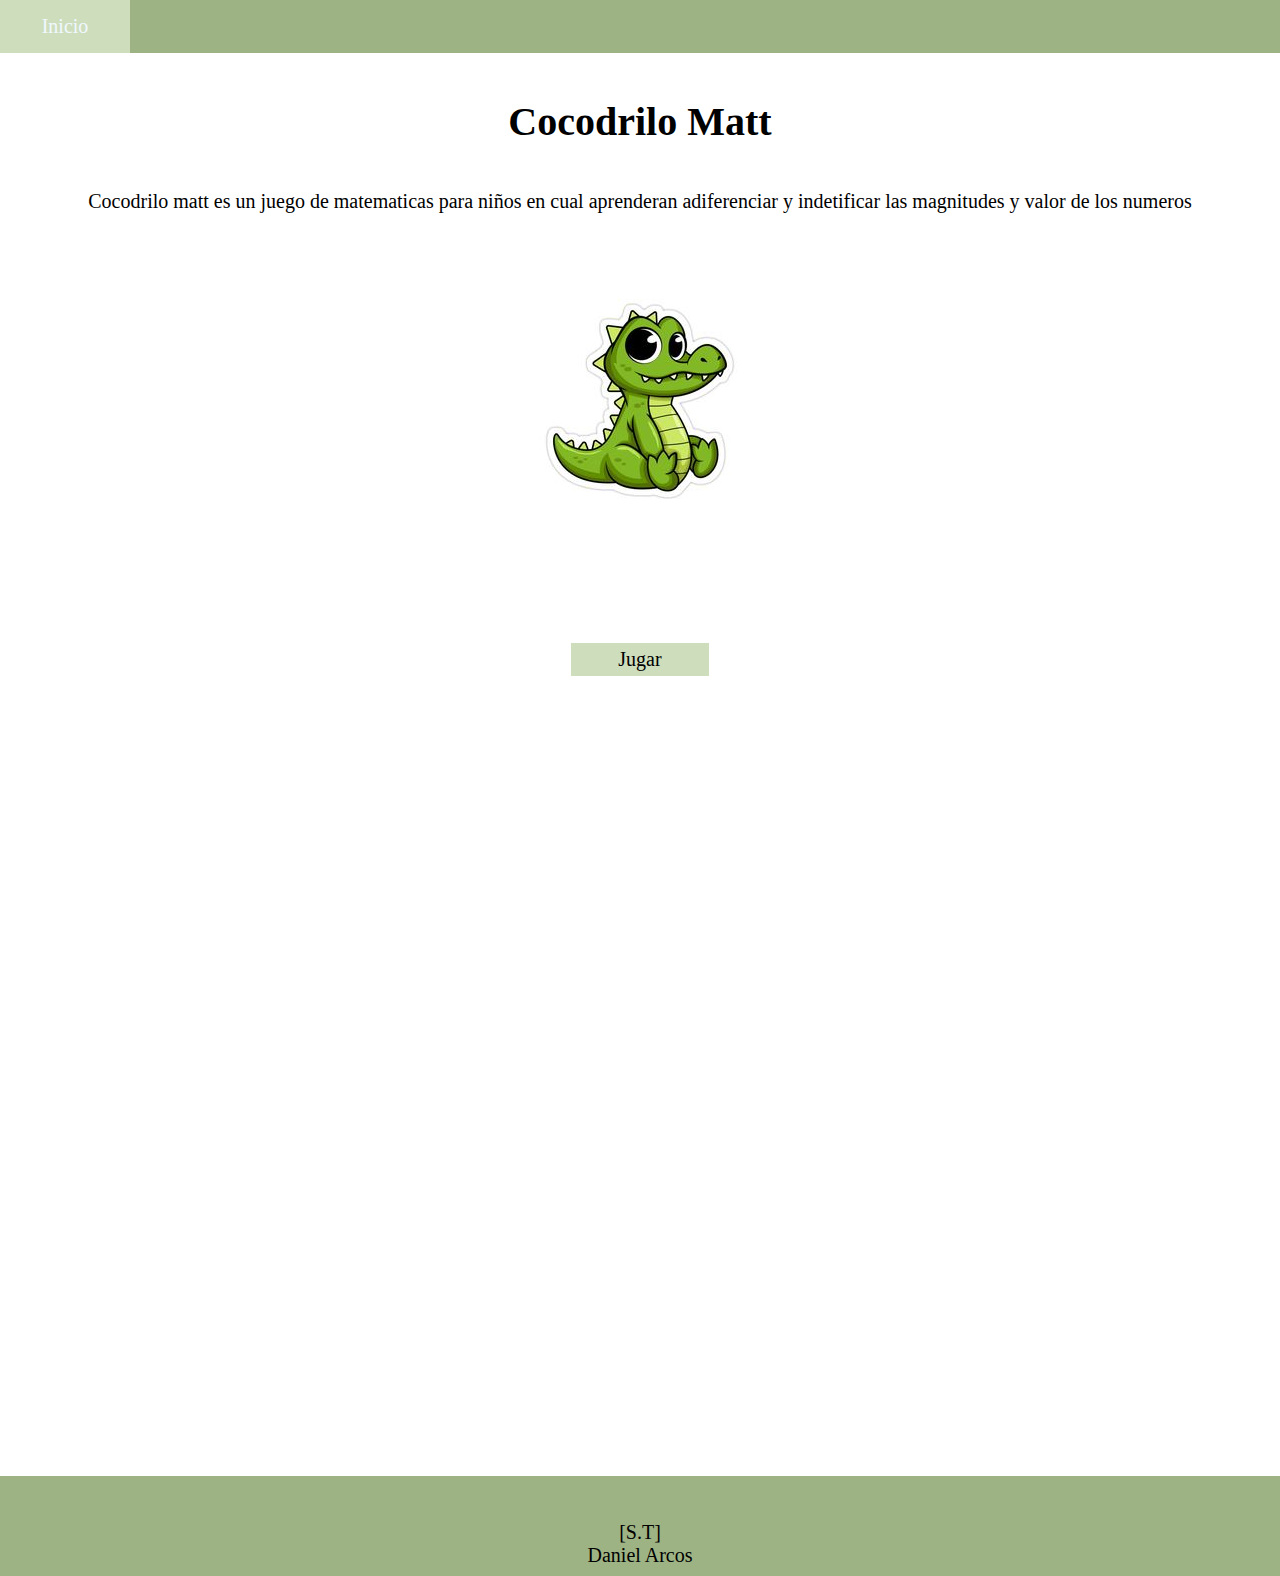
<file: index.html>
<!DOCTYPE html>
<html lang="en">
<head>
    <meta charset="UTF-8">
    <meta http-equiv="X-UA-Compatible" content="IE=edge">
    <meta name="viewport" content="width=device-width, initial-scale=1.0">
    <link rel="stylesheet" href="estiloIndex.css">
    <title>Inicio</title>
</head>
<body>
<header>
    <!--barra de inicio-->
    <div class="barraInicio">
        
        <ul id="enlase">
            <li><a href="index.html">Inicio</a></li>
        </ul>
    </div>
</header>
    <!--contenido en el cuerpo-->
    <div class="contenedorCuerpo">
        <p></p>
        <div class="textoCuerpo">
            <h1>Cocodrilo Matt</h1>
            <p>Cocodrilo matt es un juego de matematicas para niños en cual aprenderan adiferenciar y indetificar las magnitudes y 
               valor de los numeros</p>
        </div>
        <!--imagen-->
        <div class="imagenOne">
            <img src="img/7da002f9e9e594a175f567cd4ee81538.jpg" alt="">
        </div>
        <!--boton-->
        <div class="btnCuerpo">
            <a href=juego.html class= "btnJugar" id="btnJugarId">Jugar</a>
        </div>
    </div>
    <footer class="footer">
        <div class="contenerdorFooter">
           <p id="st">[S.T]</p>
           <p id ="nombre">Daniel Arcos</p>
        </div>
    </footer>
    <script></script>
</body>
</html>
</file>
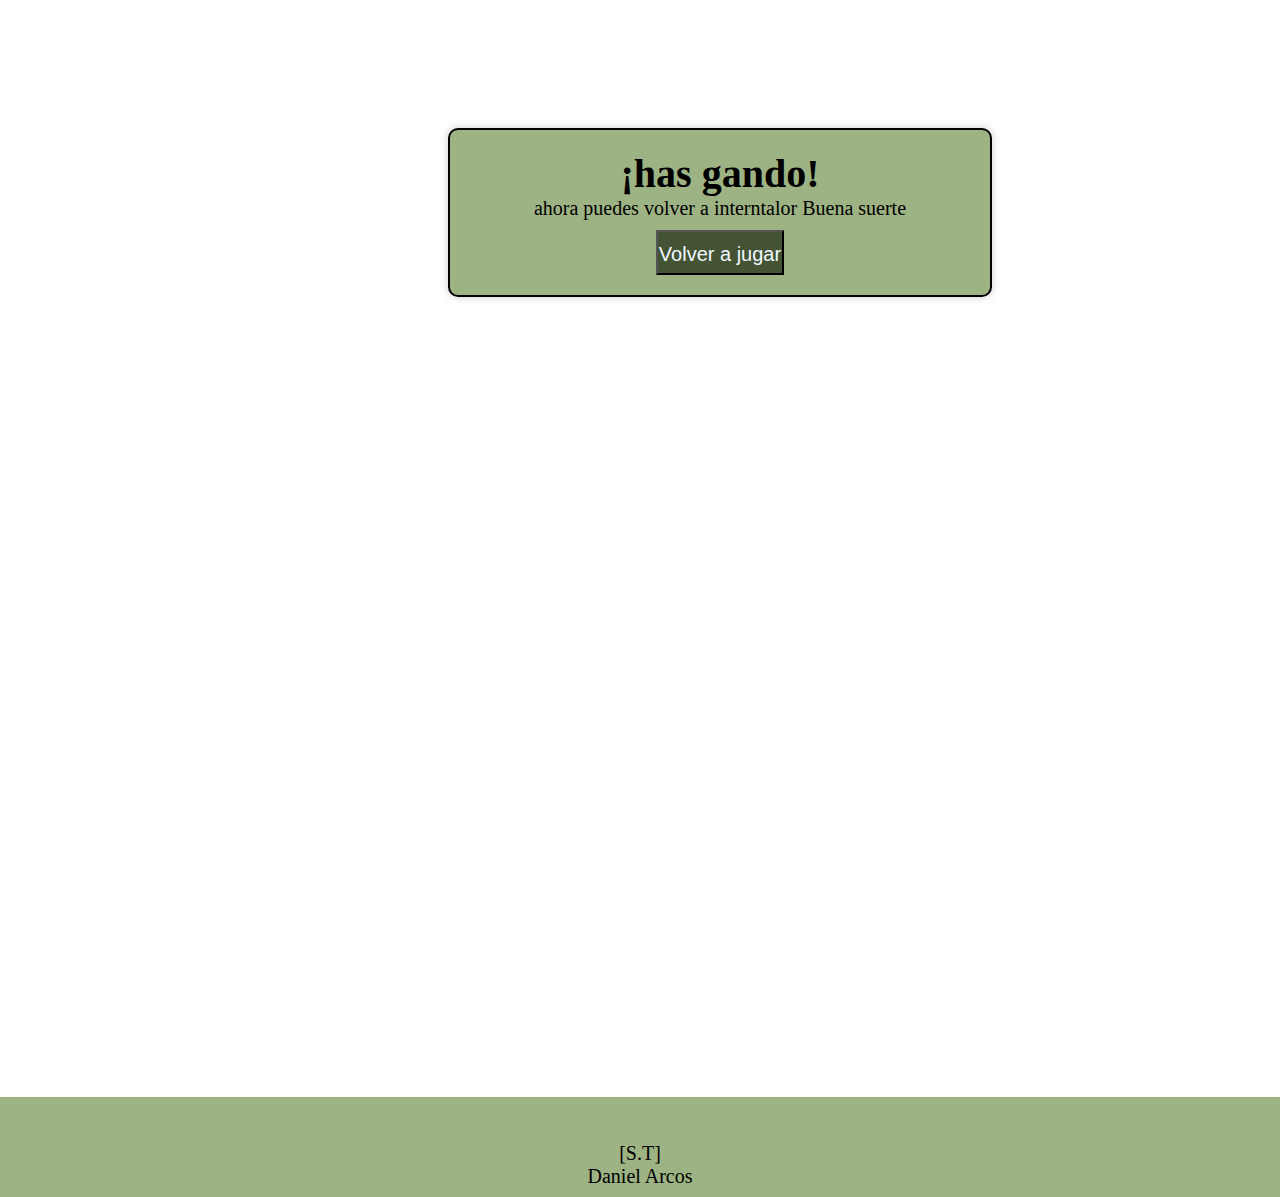
<file: Completo.html>
<!DOCTYPE html>
<html lang="en">
<head>
    <meta charset="UTF-8">
    <meta name="viewport" content="width=device-width, initial-scale=1.0">
    <link rel="stylesheet" href="estiloCompleto.css">
    <title>Win</title>
</head>
<body>
    <div class="contenedorCuerpo">
        <h1>¡has gando!</h1>
        <p>ahora puedes volver a interntalor Buena suerte</p>
        <button type="submit" id="try"><a href="juego.html">Volver a jugar</a></button>
    </div>
</body>
<footer class="footer">
    <div class="contenerdorFooter">
       <p id="st">[S.T]</p>
       <p id ="nombre">Daniel Arcos</p>
    </div>
</footer>
</html>
</file>
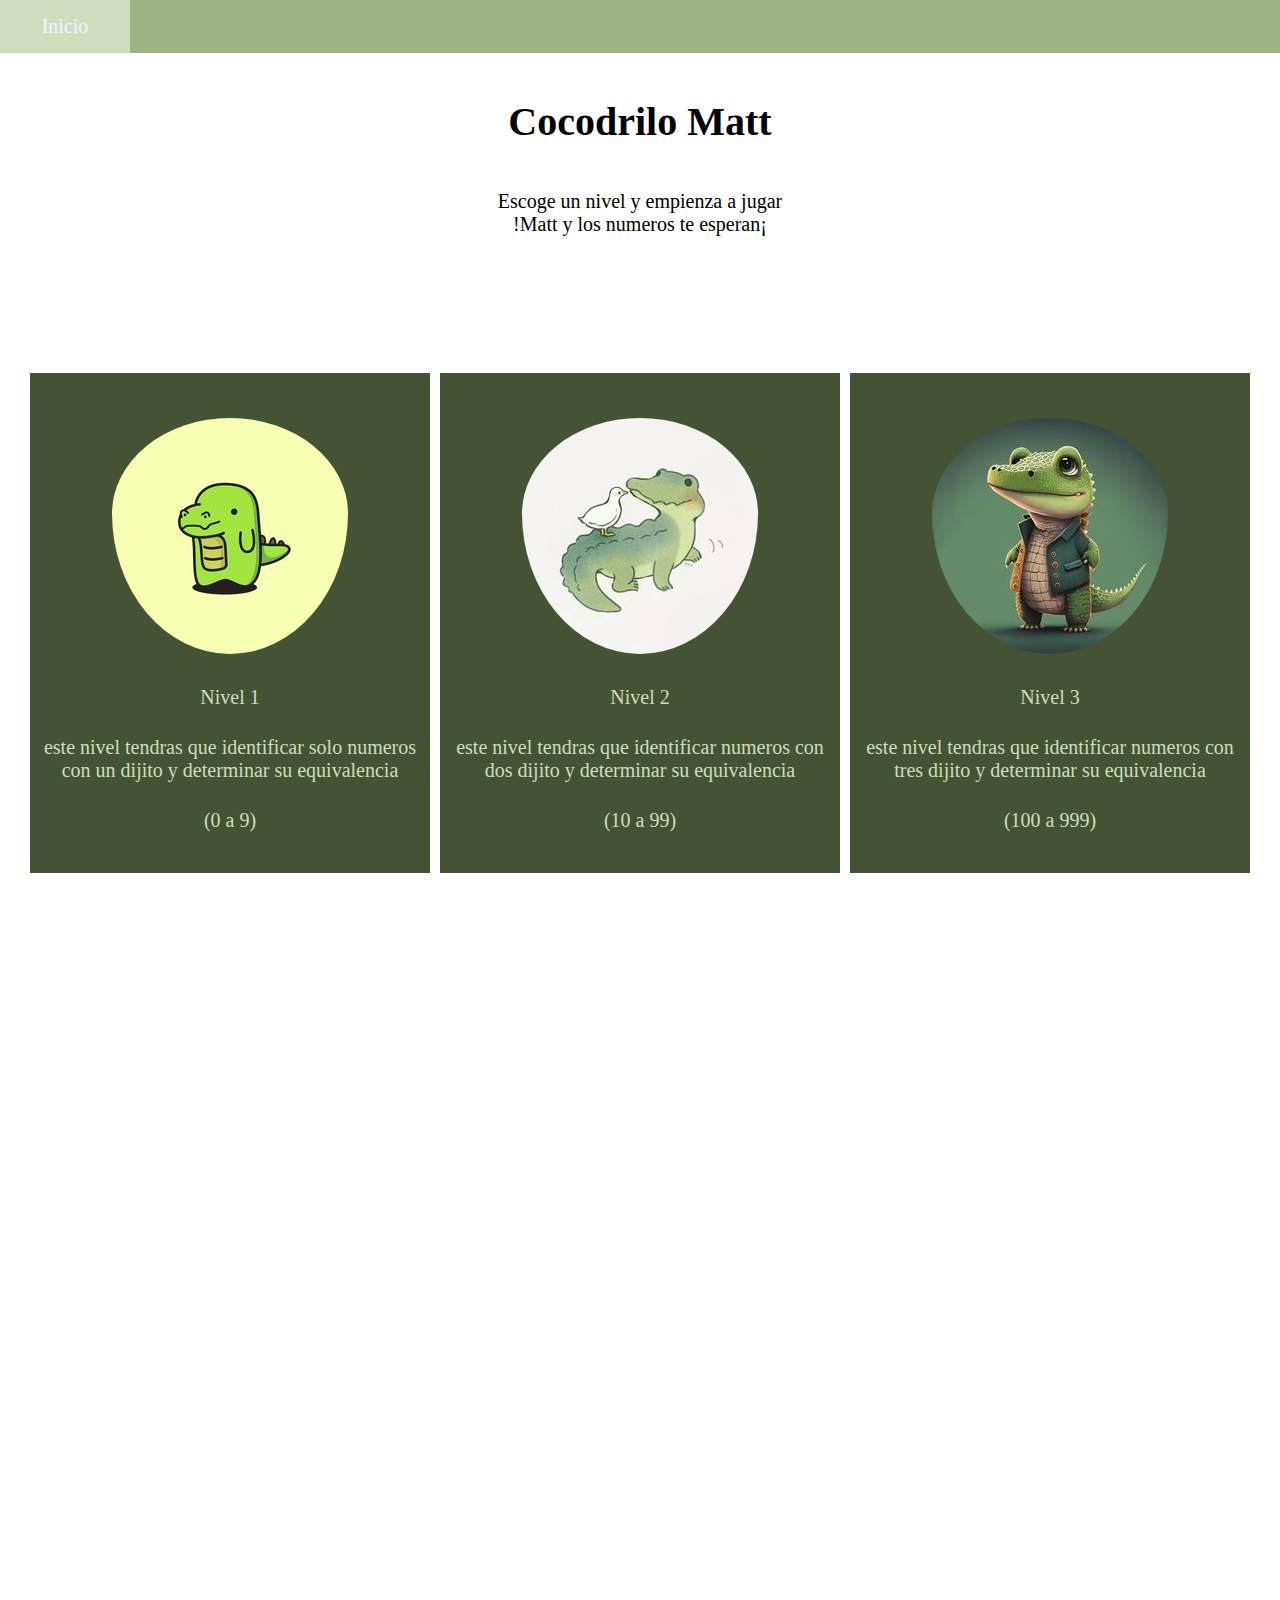
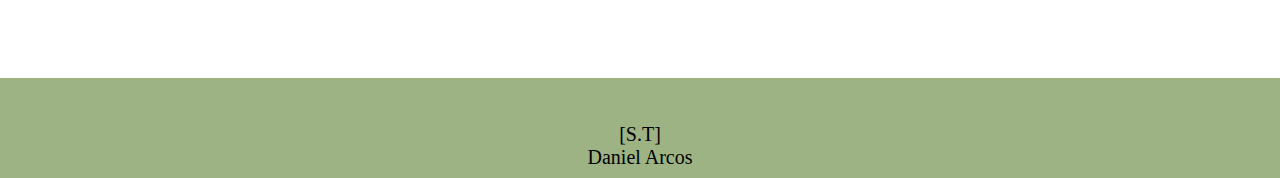
<file: juego.html>
<!DOCTYPE html>
<html lang="en">
<head>
    <meta charset="UTF-8">
    <meta name="viewport" content="width=device-width, initial-scale=1.0">
    <link rel="stylesheet" href="estiloJuego.css">
    <title>Juego</title>
</head>
<body>
    <header>
        <!--barra de inicio-->
        <div class="barraInicio">
            <ul id="enlase">
                <li><a href="index.html">Inicio</a></li>
            </ul>
        </div>
    </header>
    <div class="contenedorCuerpo">
        <div class="textoCuerpo">
            <h1>Cocodrilo Matt</h1>
            <p>Escoge un nivel y empienza a jugar</p>
            <p>!Matt y los numeros te esperan¡</p>
        </div>
        <div class="contenedorNiveles">
            <div class="NivelOne">
                <img src="/img/61ec3f2e0837d05cbdedee6fe659735e.jpg" alt="" id="imgN1">
                <p>Nivel 1</p>
                <p>este nivel tendras que identificar solo numeros con un dijito y determinar su equivalencia</p>
                <p>(0 a 9)</p>
                <a href="Nivel1.html" class="btnJugar">Jugar Nive 1</a>
            </div>
            <div class = "NivelTwo">
                <img src="/img/76d6643b1730967a8a50364e54c48aaf.jpg" alt="" id="imgN2">
                <p>Nivel 2</p>
                <p>este nivel tendras que identificar numeros con dos dijito y determinar su equivalencia</p>
                <p>(10 a 99)</p>
                <a href="Nivel2.html" class="btnJugar">Jugar Nive 2</a>
            </div>
            <div class="NivelThree">
                <img src="/img/49349817a7430236ded38ba2596ea1d5.jpg" alt="" id="imgN3">
                <p>Nivel 3</p>
                <p>este nivel tendras que identificar numeros con tres dijito y determinar su equivalencia</p>
                <p>(100 a 999)</p>
                <a href="Nivel3.html" class="btnJugar">Jugar Nive 3</a>
            </div>
        </div>
    </div>
    <footer class="footer">
        <div class="contenerdorFooter">
            <p id="st">[S.T]</p>
            <p id ="nombre">Daniel Arcos</p>
         </div>
    </footer>
</body>
</html>
</file>
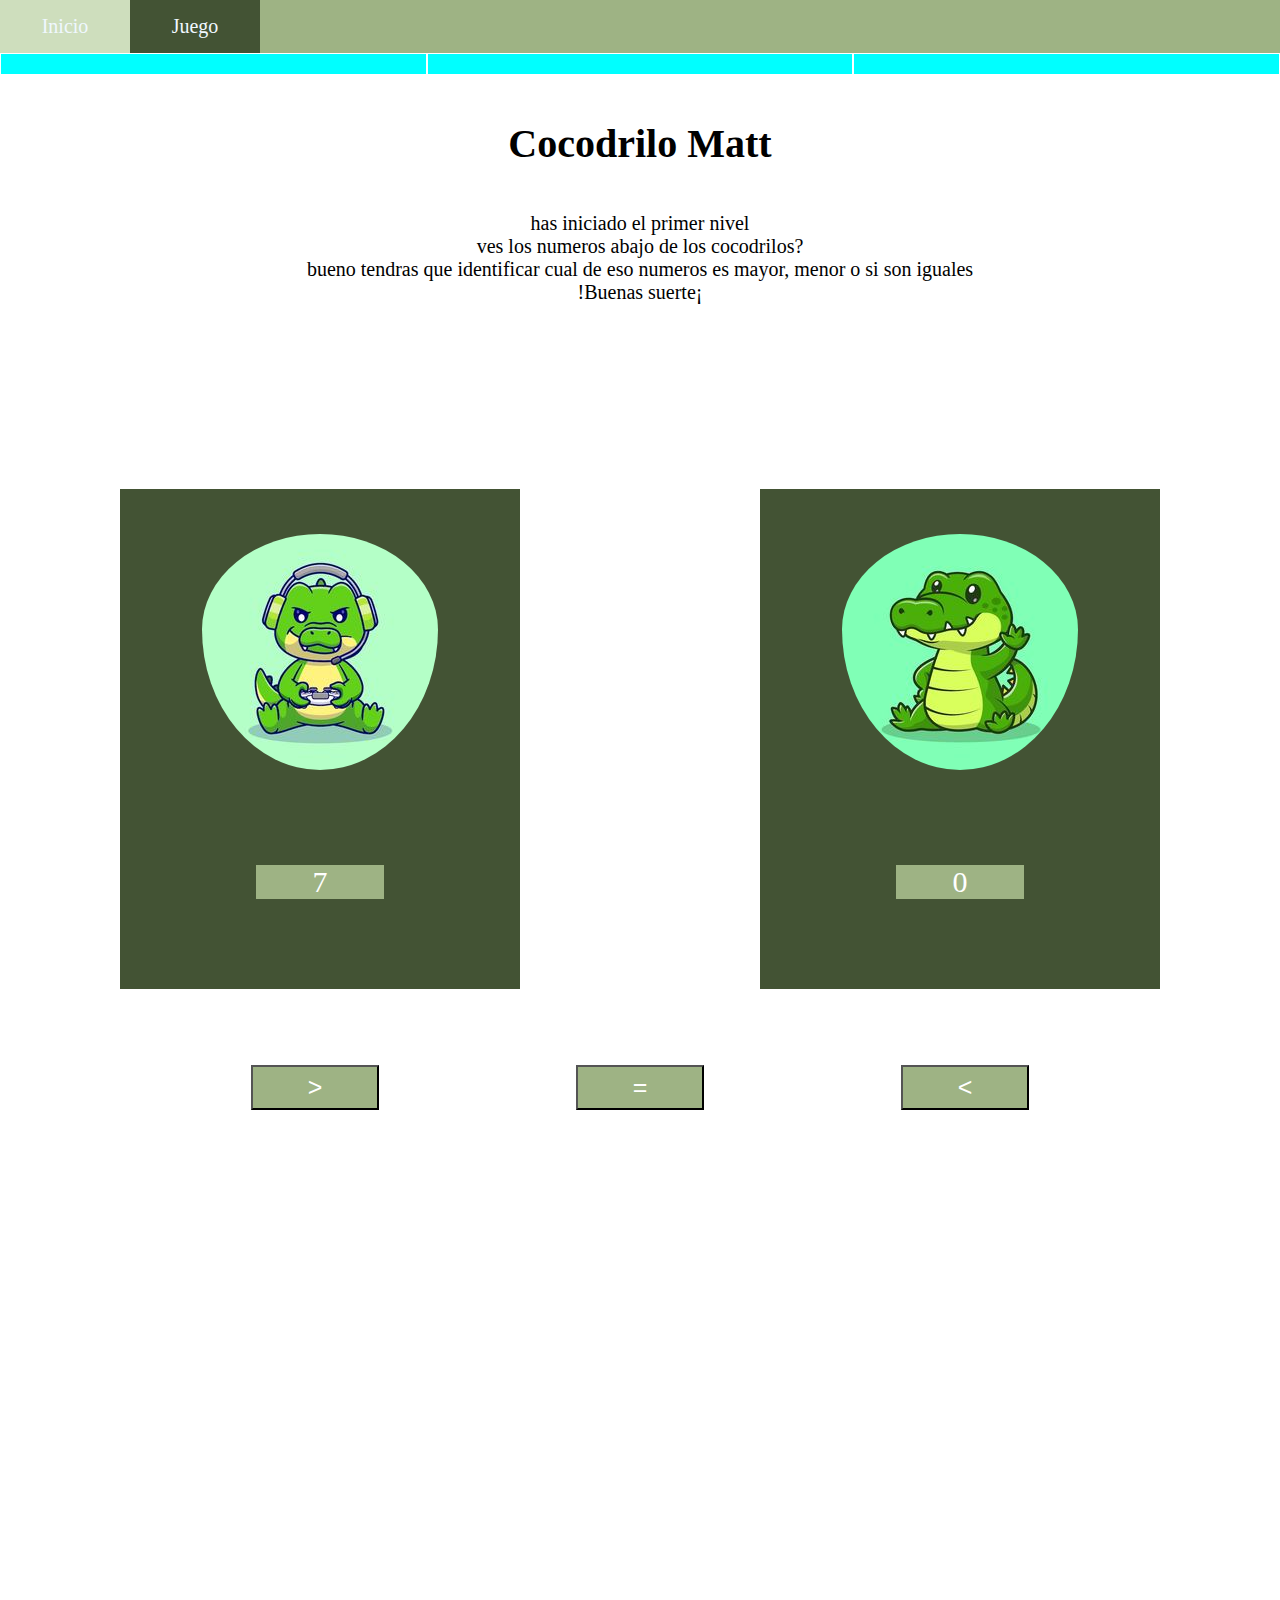
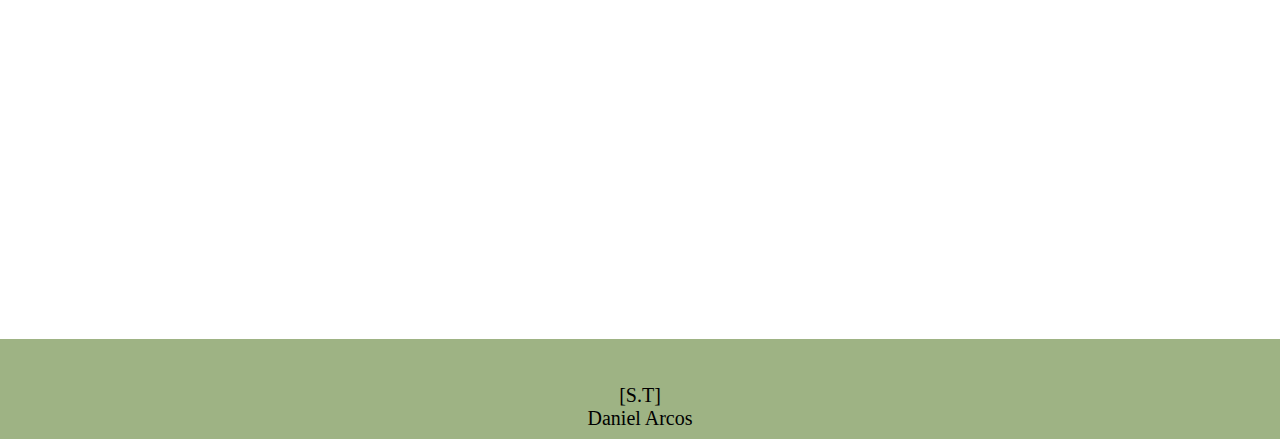
<file: Nivel1.html>
<!DOCTYPE html>
<html lang="en">
<head>
    <meta charset="UTF-8">
    <meta name="viewport" content="width=device-width, initial-scale=1.0">
    <link rel="stylesheet" href="estilosNievel.css">
    <title>Nievel 1</title>
</head>
<body>
    <header>
         <!--barra de inicio-->
         <div class="barraInicio">
            <ul id="enlase">
                <li><a href="index.html">Inicio</a></li>
                <li><a href="juego.html">Juego</a></li>
            </ul>
        </div>
        <div class="barraProgreso">
            <div id="progreso1">
    
            </div>
            <div id="progreso2">

            </div>
            <div id="progreso3">

            </div>
        </div>
    </header>
    <div class="continuar" id="continuar">
        <img src="img/cocodriloWin.jpg" alt="" id="img3">
        <button type="submit" id="btnContinuar"><a href="Nivel2.html">Continuar</a></button>
    </div>
    <div class="contenedorCuerpo">
        <div class="textoCuerpo">
            <h1>Cocodrilo Matt</h1>
            <p>has iniciado el primer nivel</p>
            <p>ves los numeros abajo de los cocodrilos?</p>
            <p>bueno tendras que identificar cual de eso numeros es mayor, menor o si son iguales</p>
            <p>!Buenas suerte¡</p>
        </div>
        <div class="ContenedorJuego">
            <div class="cajaNumero1">
                <img src="img/cocodriloGamer.jpg" alt="" id="img1">
                <p id="num1"></p>
            </div>
            <div class="cajaNumero2">
                <img src="/img/cocodriloSaludo.jpg" alt="" id="img2">
                <p id="num2"></p>
            </div>
        </div>
        <div class="cajaBotones">
            <button type="submit" id="btnMayor"><p>></p></button>
            <button type="submit" id="btnIgual"><p>=</p></button>
            <button type="submit" id="btnMenor"><p><</p></button>
        </div>
    </div>
    <footer class="footer">
        <div class="contenerdorFooter">
            <p id="st">[S.T]</p>
            <p id ="nombre">Daniel Arcos</p>
         </div>
    </footer>
    <script src="radon1.js"></script>
</body>
</html>
</file>
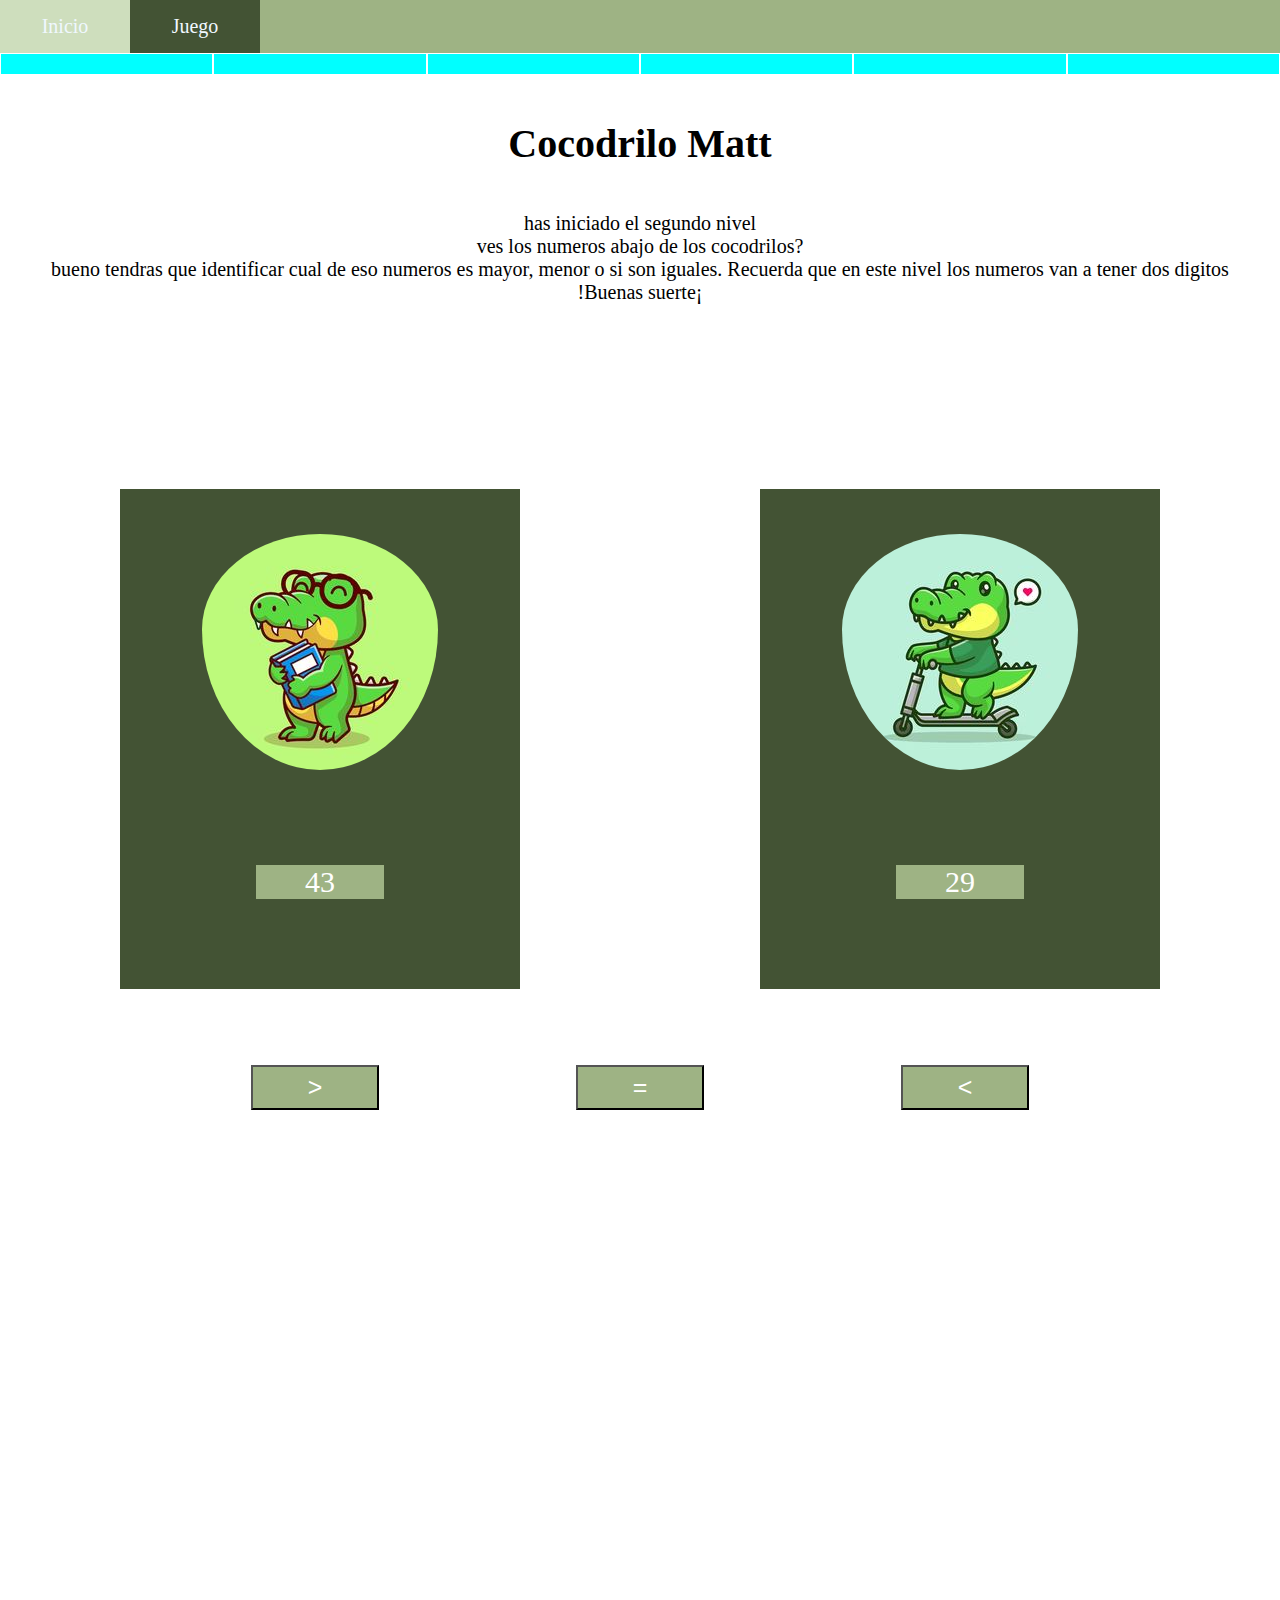
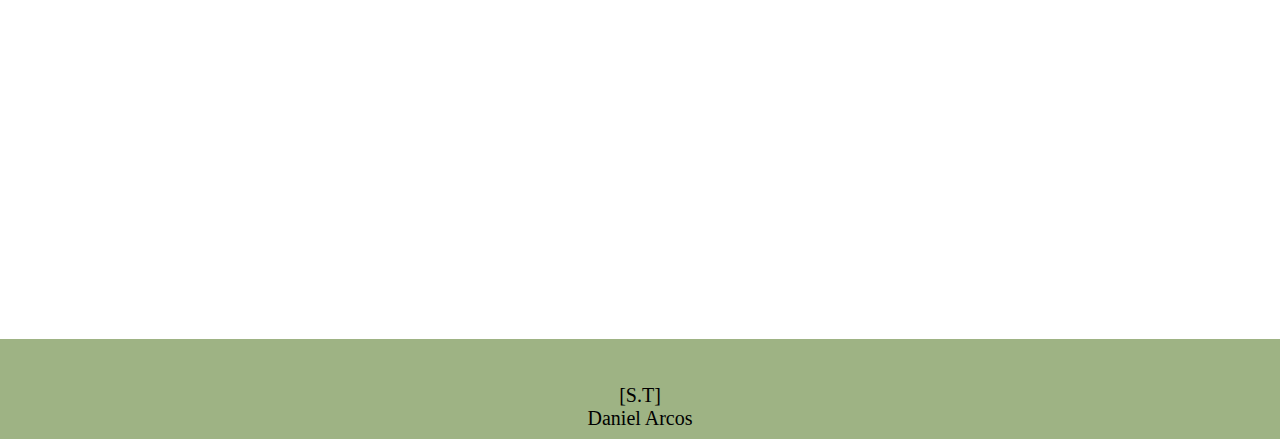
<file: Nivel2.html>
<!DOCTYPE html>
<html lang="en">
<head>
    <meta charset="UTF-8">
    <meta name="viewport" content="width=device-width, initial-scale=1.0">
    <link rel="stylesheet" href="estilosNievel.css">
    <title>Nievel 2</title>
</head>
<body>
    <header>
         <!--barra de inicio-->
         <div class="barraInicio">
            <ul id="enlase">
                <li><a href="index.html">Inicio</a></li>
                <li><a href="juego.html">Juego</a></li>
            </ul>
        </div>
        <div class="barraProgreso">
            <div id="progreso1">
    
            </div>
            <div id="progreso2">

            </div>
            <div id="progreso3">

            </div>
            <div id="progreso4">

            </div>
            <div id="progreso5">

            </div>
            <div id="progreso6">

            </div>
            
        </div>
    </header>
    <div class="continuar" id="continuar">
        <img src="img/cocodriloWin.jpg" alt="" id="img3">
        <button type="submit" id="btnContinuar"><a href="Nivel3.html">Continuar</a></button>
    </div>
    <div class="contenedorCuerpo">
        <div class="textoCuerpo">
            <h1>Cocodrilo Matt</h1>
            <p>has iniciado el segundo nivel</p>
            <p>ves los numeros abajo de los cocodrilos?</p>
            <p>bueno tendras que identificar cual de eso numeros es mayor, menor o si son iguales. Recuerda que en este nivel los numeros van a tener dos digitos</p>
            <p>!Buenas suerte¡</p>
        </div>
        <div class="ContenedorJuego">
            <div class="cajaNumero1">
                <img src="img/cocodriloEstudio.jpg" alt="" id="img1">
                <p id="num1"></p>
            </div>
            <div class="cajaNumero2">
                <img src="img/cocodriloPatin.jpg" alt="" id="img2">
                <p id="num2"></p>
            </div>
        </div>
        <div class="cajaBotones">
            <button type="submit" id="btnMayor"><p>></p></button>
            <button type="submit" id="btnIgual"><p>=</p></button>
            <button type="submit" id="btnMenor"><p><</p></button>
        </div>
    </div>
    <footer class="footer">
        <div class="contenerdorFooter">
            <p id="st">[S.T]</p>
            <p id ="nombre">Daniel Arcos</p>
         </div>
    </footer>
    <script src="radon2.js"></script>
</body>
</html>
</file>
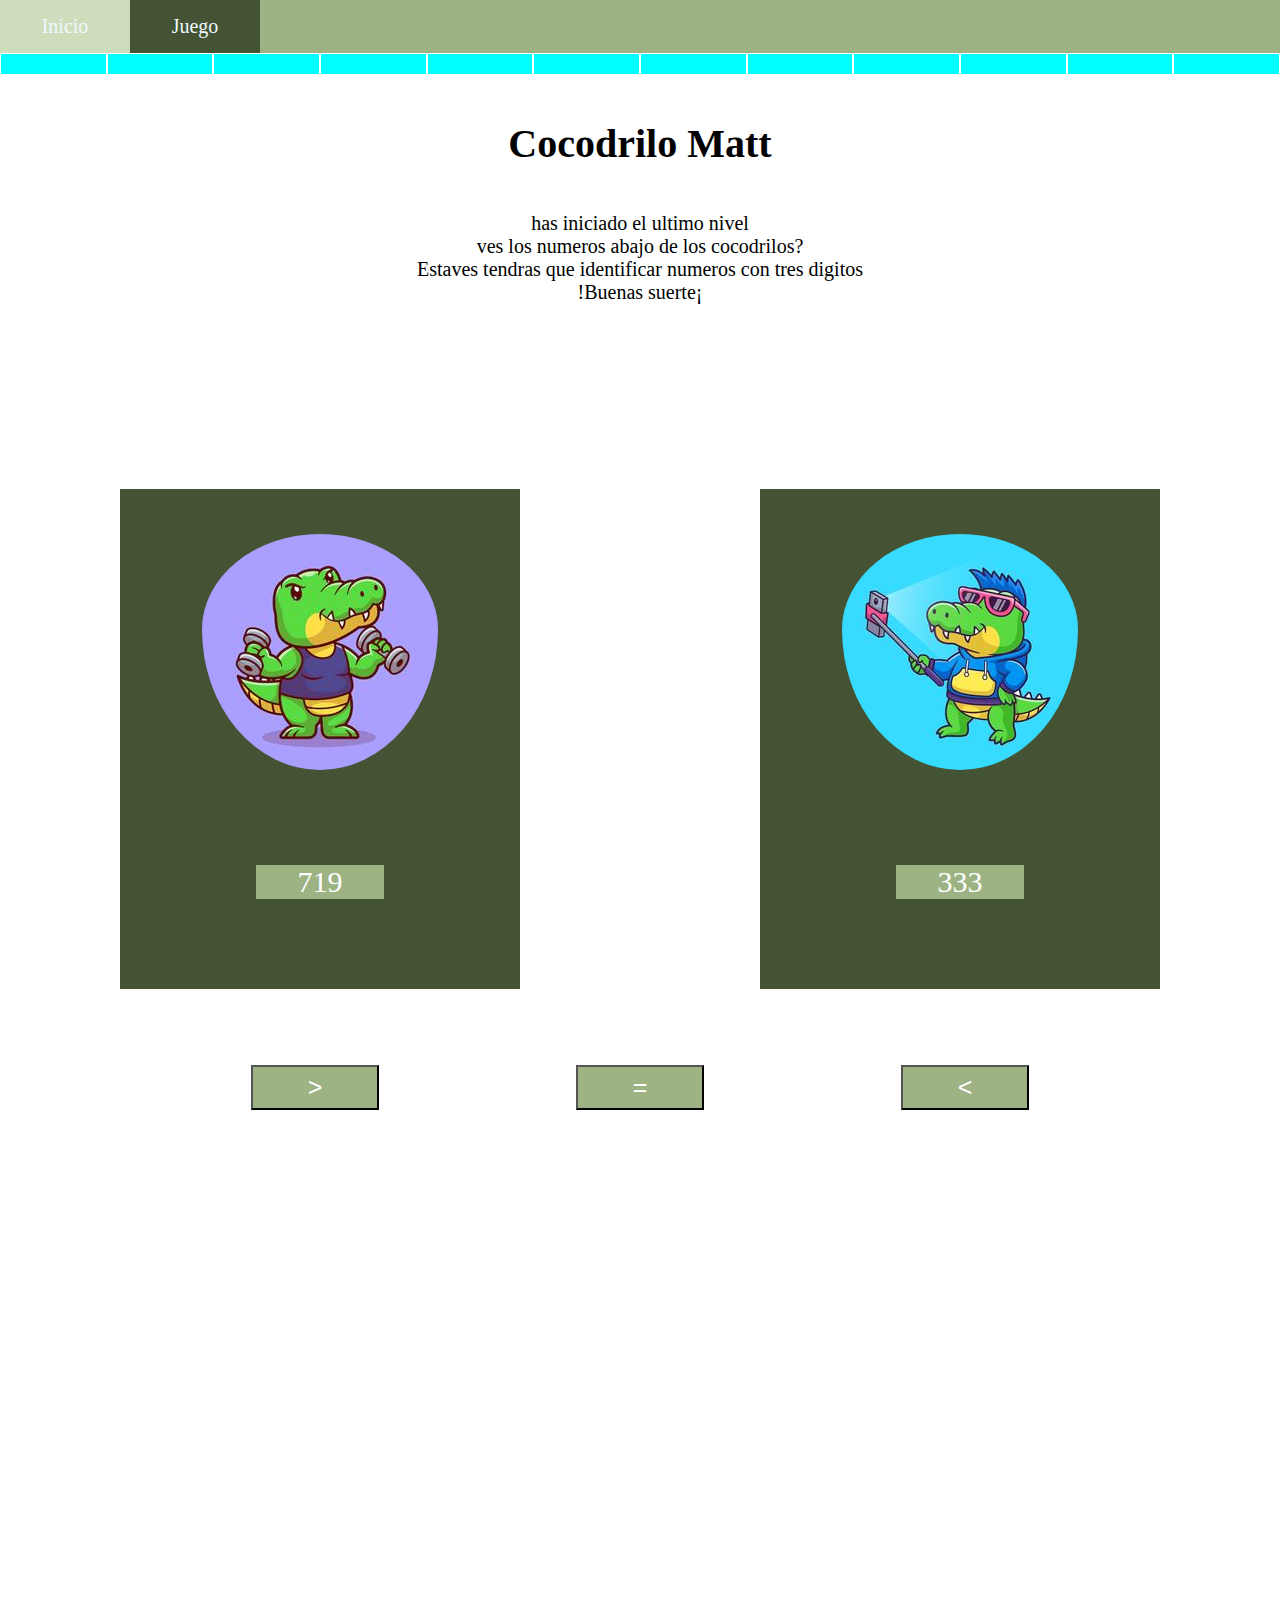
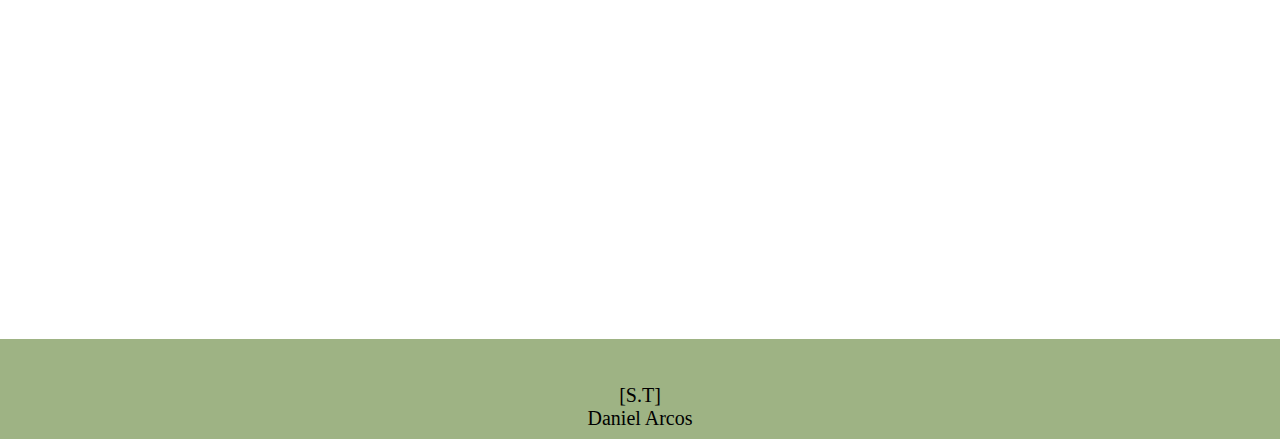
<file: Nivel3.html>
<!DOCTYPE html>
<html lang="en">
<head>
    <meta charset="UTF-8">
    <meta name="viewport" content="width=device-width, initial-scale=1.0">
    <link rel="stylesheet" href="estilosNievel.css">
    <title>Nievel 3</title>
</head>
<body>
    <header>
         <!--barra de inicio-->
         <div class="barraInicio">
            <ul id="enlase">
                <li><a href="index.html">Inicio</a></li>
                <li><a href="juego.html">Juego</a></li>
            </ul>
        </div>
        <div class="barraProgreso">
            <div id="progreso1">
    
            </div>
            <div id="progreso2">

            </div>
            <div id="progreso3">

            </div>
            <div id="progreso4">

            </div>
            <div id="progreso5">

            </div>
            <div id="progreso6">

            </div>
            <div id="progreso7">
    
            </div>
            <div id="progreso8">

            </div>
            <div id="progreso9">

            </div>
            <div id="progreso10">

            </div>
            <div id="progreso11">

            </div>
            <div id="progreso12">

            </div>
        </div>
    </header>
    <div class="continuar" id="continuar">
        <img src="img/cocodriloWin.jpg" alt="" id="img3">
        <button type="submit" id="btnContinuar"><a href="Completo.html">Continuar</a></button>
    </div>
    <div class="contenedorCuerpo">
        <div class="textoCuerpo">
            <h1>Cocodrilo Matt</h1>
            <p>has iniciado el ultimo nivel</p>
            <p>ves los numeros abajo de los cocodrilos?</p>
            <p>Estaves tendras que identificar numeros con tres digitos</p>
            <p>!Buenas suerte¡</p>
        </div>
        <div class="ContenedorJuego">
            <div class="cajaNumero1">
                <img src="img/cocodriloFuerte.jpg" alt="" id="img1">
                <p id="num1"></p>
            </div>
            <div class="cajaNumero2">
                <img src="/img/cocodriloFoto.jpg" alt="" id="img2">
                <p id="num2"></p>
            </div>
        </div>
        <div class="cajaBotones">
            <button type="submit" id="btnMayor"><p>></p></button>
            <button type="submit" id="btnIgual"><p>=</p></button>
            <button type="submit" id="btnMenor"><p><</p></button>
        </div>
    </div>
    <footer class="footer">
        <div class="contenerdorFooter">
            <p id="st">[S.T]</p>
            <p id ="nombre">Daniel Arcos</p>
         </div>
    </footer>
    <script src="radon3.js"></script>
</body>
</html>
</file>
<file: estiloIndex.css>
*{
    margin: 0;
    padding: 0;
  }
body{
    font-family: 'Times New Roman', Times, serif;
    box-sizing: none; 
    padding: 0px;
    margin: 0px;
    position: relative;
    min-height: 100vh;
    font-size: 20px;
  }
  /*
  header
  */
header{
    position: sticky;
    top: 0;
    z-index: 10;
}
.barraInicio{
    background-color: #9EB384;
    padding: 0;
    margin: 0;
}
.barraInicio li{
    list-style: none;
    display: flex;
} 
.barraInicio li a{
    text-decoration: none;
    font-size: 20px;
    color: aliceblue;
    width: 100px;
    padding: 15px;
    background-color: #435334;
    text-align: center;
    margin: auto;
}
.barraInicio li a:hover{
    background-color: #CEDEBD;
}
.barraInicio ul{
    display: flex;
}

.contenedorCuerpo{
    padding-top: 5vh;
    display: flex;
    justify-content: center;
    text-align: center;
}
.contenedorCuerpo .textoCuerpo{
    position: absolute;
    margin: auto;
}
.textoCuerpo h1{
    padding-bottom: 5vh;
}
.contenedorCuerpo .imagenOne{
    padding-top: 20.5vh;
    position: absolute;
    margin: auto;
}
.contenedorCuerpo .btnCuerpo{
    padding-top: 60.5vh;
}
.contenedorCuerpo .btnJugar{
    background-color:#CEDEBD ;
    display: inline-block;
    text-align: center;
    padding: 5px;
    width: 10vw;
    text-decoration: none;
    color: black;
    cursor: pointer;
}
.btnJugar:hover{
    background-color: rgb(13, 191, 214);
    transition: 1s;
    width: 15vw;
}
.footer{
    padding: 0px;
    margin: 0px;
    min-height: 100vh;
}
.footer .contenerdorFooter{
    width: 100px;
    height: 100px;
    background-color: #9EB384;
    position: absolute;
    bottom: 0;
    width: 100%;
}
.footer p {
    text-align: center;
}
.footer #st{
    padding-top: 5vh;
}
</file>
<file: estiloCompleto.css>
/*
general
*/
*{
    margin: 0;
    padding: 0;
  }
  /*
  cuerpo
  */
body{
    font-family: 'Times New Roman', Times, serif;
    box-sizing: none; 
    padding: 0px;
    margin: 0px;
    position: relative;
    min-height: 100vh;
    font-size: 20px;
  }
.contenedorCuerpo {
    background-color: #9EB384;
    width: 500px;
    padding: 20px;
    border: 2px solid #000;
    border-radius: 10px;
    box-shadow: 0 0 10px rgba(0, 0, 0, 0.2);
    text-align: center;
    margin-top: 10%;
    margin-left: 35%;
}
.contenedorCuerpo button{
    margin-top: 2%;
    height: 5vh;
    width: 10vw;
    font-size: 25px;
    background-color: #435334;
    cursor: pointer;
    color: white;
}
.contenedorCuerpo button a{
    font-size: 20px;
    text-decoration: none;
    color: aliceblue;
}
/*
footer
*/
.footer{
    padding: 0px;
    margin: 0px;
    min-height: 100vh;
}
.footer .contenerdorFooter{
    width: 100px;
    height: 100px;
    background-color: #9EB384;
    position: absolute;
    bottom: 0;
    width: 100%;
}
.footer p {
    text-align: center;
}
.footer #st{
    padding-top: 5vh;
}
</file>
<file: estiloJuego.css>
/*
general
*/
*{
    margin: 0;
    padding: 0;
  }
  /*
  cuerpo
  */
body{
    font-family: 'Times New Roman', Times, serif;
    box-sizing: none; 
    padding: 0px;
    margin: 0px;
    position: relative;
    min-height: 100vh;
    font-size: 20px;
  }
  /*
  header
  */
header{
    position: sticky;
    top: 0;
    z-index: 10;
}
  /*
  barra-inicio
  */
.barraInicio{
    background-color: #9EB384;
    padding: 0;
    margin: 0;
}
.barraInicio li{
    list-style: none;
    display: flex;
} 
.barraInicio li a{
    text-decoration: none;
    font-size: 20px;
    color: aliceblue;
    width: 100px;
    padding: 15px;
    background-color: #435334;
    text-align: center;
    margin: auto;
}
.barraInicio li a:hover{
    background-color: #CEDEBD;
}
.barraInicio ul{
    display: flex;
}
/*
contenedor cuerpo
*/
.contenedorCuerpo{
    padding-top: 5vh;
    display: flex;
    justify-content: center;
    text-align: center;
}
.contenedorCuerpo .textoCuerpo{
    position: absolute;
    margin: auto;
}
.textoCuerpo h1{
    padding-bottom: 5vh;
}
/*
niveles
*/
.contenedorNiveles{
    display: flex;
    margin-top: 30vh;
}
.contenedorNiveles div{
    width: 400px;
    height: 500px;
    border: solid 5px white;
    background: #435334;
}
.contenedorCuerpo img{
    padding-top: 5vh;
    border-radius: 50%;
}
.contenedorNiveles div:hover{
    width: 430px;
    height: 530px;
    padding: 10vh;
    transition: 1s;
    font-size: 25px;
    .btnJugar{
        display: inline-block;
        margin-top: 5vh;
    }
}

.contenedorNiveles p{
    color: #CEDEBD;
    padding-top: 3vh;
}
.contenedorNiveles .btnJugar{
    margin-top: 15px;
    background-color:#CEDEBD ;
    display: none;
    text-align: center;
    padding: 5px;
    width: 10vw;
    text-decoration: none;
    color: black;
    cursor: pointer;
}
.btnJugar:hover{
    background-color: rgb(13, 191, 214);
    transition: 1s;
}
/*
footer
*/
.footer{
    padding: 0px;
    margin: 0px;
    min-height: 100vh;
}
.footer .contenerdorFooter{
    width: 100px;
    height: 100px;
    background-color: #9EB384;
    position: absolute;
    bottom: 0;
    width: 100%;
}
.footer p {
    text-align: center;
}
.footer #st{
    padding-top: 5vh;
}
</file>
<file: estilosNievel.css>
/*
general
*/
*{
    margin: 0;
    padding: 0;
  }
  /*
  cuerpo
  */
body{
    font-family: 'Times New Roman', Times, serif;
    box-sizing: none; 
    padding: 0px;
    margin: 0px;
    position: relative;
    min-height: 100vh;
    font-size: 20px;
  }
  /*
  header
  */
header{
    position: sticky;
    top: 0;
}
  /*
  barra-inicio
  */
.barraInicio{
    background-color: #9EB384;
    padding: 0;
    margin: 0;
}
.barraInicio li{
    list-style: none;
    display: flex;
} 
.barraInicio li a{
    text-decoration: none;
    font-size: 20px;
    color: aliceblue;
    width: 100px;
    padding: 15px;
    background-color: #435334;
    text-align: center;
    margin: auto;   
}
.barraInicio li a:hover{
    background-color: #CEDEBD;
}
.barraInicio ul{
    display: flex;
}
/*
barraCarga
*/
.barraProgreso{
    display: flex;
}
.barraProgreso p{
    text-align: center;
}
.barraProgreso #progreso1{
    background-color: aqua;
    height: 20px;
    border: solid 1px white;
    width: 33.3%;
    
}
.barraProgreso #progreso2{
    background-color: aqua;
    height: 20px;
    border: solid 1px white;
    width: 33.3%;
   
}
.barraProgreso #progreso3{
    background-color: aqua;
    height: 20px;
    border: solid 1px white;
    width: 33.3%;
}
.barraProgreso #progreso4{
    background-color: aqua;
    height: 20px;
    border: solid 1px white;
    width: 33.3%;
    
}
.barraProgreso #progreso5{
    background-color: aqua;
    height: 20px;
    border: solid 1px white;
    width: 33.3%;
    
}
.barraProgreso #progreso6{
    background-color: aqua;
    height: 20px;
    border: solid 1px white;
    width: 33.3%;
    
}
.barraProgreso #progreso7{
    background-color: aqua;
    height: 20px;
    border: solid 1px white;
    width: 33.3%;
    
}
.barraProgreso #progreso8{
    background-color: aqua;
    height: 20px;
    border: solid 1px white;
    width: 33.3%;
    
}
.barraProgreso #progreso9{
    background-color: aqua;
    height: 20px;
    border: solid 1px white;
    width: 33.3%;
    
}
.barraProgreso #progreso10{
    background-color: aqua;
    height: 20px;
    border: solid 1px white;
    width: 33.3%;
    
}.barraProgreso #progreso11{
    background-color: aqua;
    height: 20px;
    border: solid 1px white;
    width: 33.3%;
    
}
.barraProgreso #progreso12{
    background-color: aqua;
    height: 20px;
    border: solid 1px white;
    width: 33.3%;
    
}
/*
contenedor cuerpo
*/
.contenedorCuerpo{
    padding-top: 5vh;
    justify-content: center;
    text-align: center;
}
.contenedorCuerpo .textoCuerpo{
    position: relative;
    margin: auto;
    z-index: -1;
}
.textoCuerpo h1{
    padding-bottom: 5vh;
}
/*
contenedor juego
*/
.ContenedorJuego{
    display: flex;
    margin-top: 20vh;
}
.ContenedorJuego .cajaNumero1{
    width: 400px;
    height: 500px;
    border: solid 5px white;
    background: #435334;
    margin: auto;
}
.ContenedorJuego .cajaNumero2{
    width: 400px;
    height: 500px;
    border: solid 5px white;
    background: #435334;
    margin: auto;
}
.ContenedorJuego img{
    padding-top: 5vh;
    border-radius: 50%;
}
.ContenedorJuego p{
    color: white;
    align-items: center;
    margin: auto;
    font-size: 30px;
    margin-top: 10vh;
    width: 10vw;
    background-color: #9EB384;
}
/*botones*/
.cajaBotones {
    margin-top: 5vh;
    height: 100px;
}

.cajaBotones button {
    margin-top: 2%;
    height: 5vh;
    width: 10vw;
    font-size: 25px;
    background-color: #9EB384;
    cursor: pointer;
    color: white;
}

.cajaBotones button:hover {
    background-color: rgb(13, 191, 214);
    transition: 1s;
    translate: 0px -10px;
}

#btnIgual {
    margin: 0px 15vw;
}
/**/
#continuar{
    position: fixed;
    top: 50%;
    left: 50%;
    transform: translate(-50%, -50%);
    display: flex;
    flex-direction: column;
    background-color:#435334;
    border: solid 5px #FFD700;
    justify-content: center; /* Centra verticalmente */
    align-items: center; /* Centra horizontalmente */
    width: 500px;
    height: 500px;
}
.continuar button{
    margin-top: 2%;
    height: 5vh;
    width: 10vw;
    font-size: 25px;
    background-color: #9EB384;
    cursor: pointer;
}
#btnContinuar {
    height: 10vh;
    width: 15vw;
    padding-bottom: 10px;
}
#img3{
    padding-top: 5vh;
    border-radius: 50%;
}
#btnContinuar a {
    text-decoration: none;
    color: aliceblue;
}
/*
footer
*/
.footer{
    padding: 0px;
    margin: 0px;
    min-height: 100vh;
}
.footer .contenerdorFooter{
    width: 100px;
    height: 100px;
    background-color: #9EB384;
    position: absolute;
    bottom: 0;
    width: 100%;
}
.footer p {
    text-align: center;
}
.footer #st{
    padding-top: 5vh;
}
</file>
